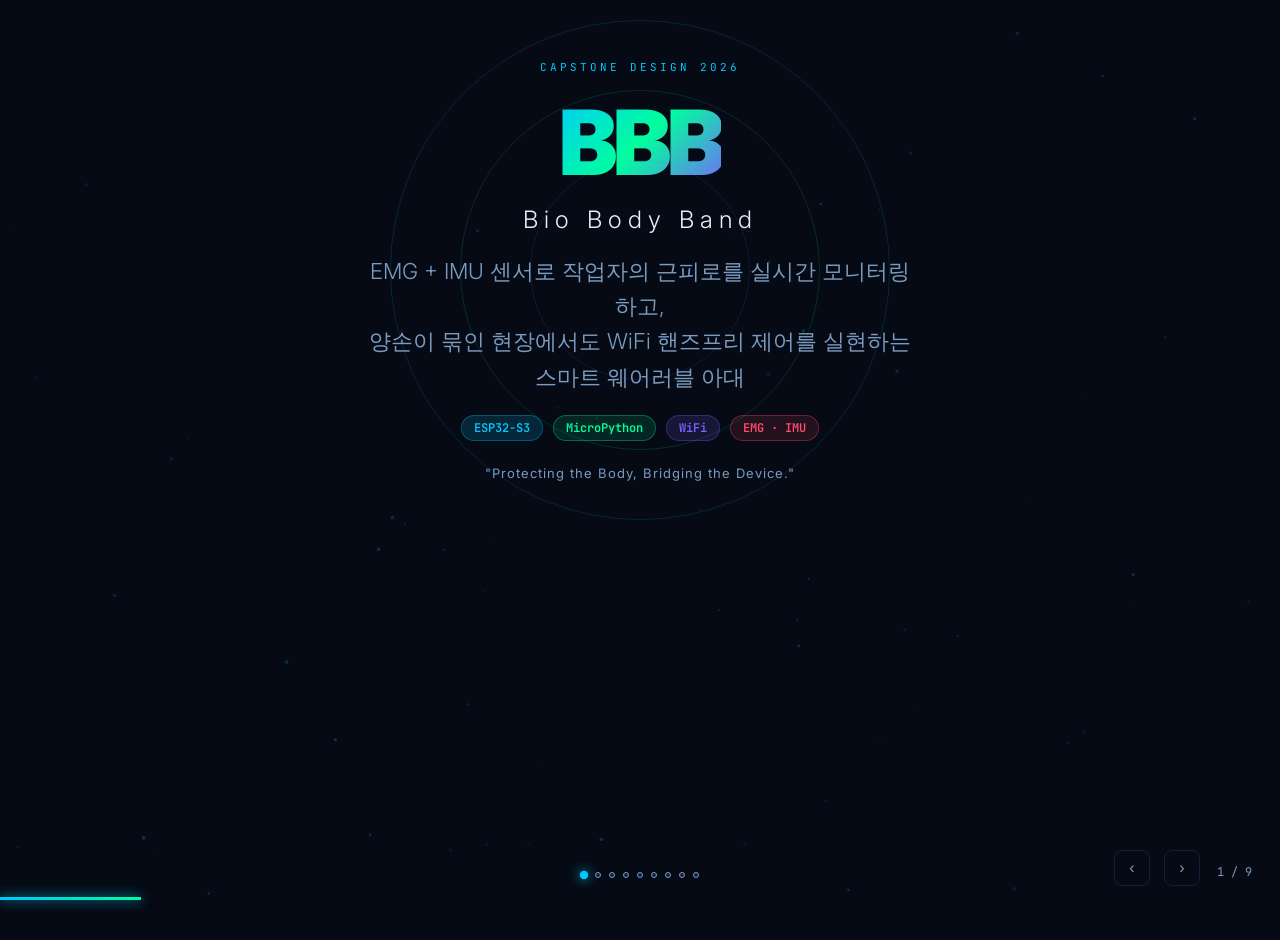
<file: docs/01_presentation/presentation.html>
<!DOCTYPE html>
<html lang="ko">
<head>
<meta charset="UTF-8">
<meta name="viewport" content="width=device-width, initial-scale=1.0">
<title>BBB — Bio Body Band | 캡스톤 디자인 제안서</title>
<style>
  @import url('https://fonts.googleapis.com/css2?family=Inter:wght@300;400;600;700;900&family=JetBrains+Mono:wght@400;600&display=swap');

  :root {
    --bg: #050a14;
    --surface: #0d1b2e;
    --surface2: #122040;
    --accent: #00c8ff;
    --accent2: #00ff9d;
    --accent3: #7b61ff;
    --text: #e8f0fe;
    --text-dim: #7a9abf;
    --danger: #ff4d6d;
    --warn: #ffd166;
  }

  * { margin: 0; padding: 0; box-sizing: border-box; }

  body {
    font-family: 'Inter', sans-serif;
    background: var(--bg);
    color: var(--text);
    overflow: hidden;
    height: 100vh;
    width: 100vw;
    user-select: none;
  }

  /* ─── CANVAS BACKGROUND ─── */
  #bg-canvas {
    position: fixed;
    inset: 0;
    z-index: 0;
    opacity: 0.4;
  }

  /* ─── SLIDES CONTAINER ─── */
  .deck {
    position: relative;
    z-index: 1;
    width: 100%;
    height: 100vh;
  }

  .slide {
    position: absolute;
    inset: 0;
    display: flex;
    flex-direction: column;
    justify-content: center;
    align-items: center;
    padding: 60px 80px;
    opacity: 0;
    transform: translateY(40px);
    pointer-events: none;
    transition: opacity 0.6s cubic-bezier(.4,0,.2,1), transform 0.6s cubic-bezier(.4,0,.2,1);
  }

  .slide.active {
    opacity: 1;
    transform: translateY(0);
    pointer-events: all;
  }

  .slide.exit {
    opacity: 0;
    transform: translateY(-40px);
  }

  /* ─── PROGRESS BAR ─── */
  #progress-bar {
    position: fixed;
    bottom: 0;
    left: 0;
    height: 3px;
    background: linear-gradient(90deg, var(--accent), var(--accent2));
    transition: width 0.5s ease;
    z-index: 100;
    box-shadow: 0 0 12px var(--accent);
  }

  /* ─── SLIDE COUNTER ─── */
  #counter {
    position: fixed;
    bottom: 20px;
    right: 28px;
    font-size: 12px;
    color: var(--text-dim);
    font-family: 'JetBrains Mono', monospace;
    z-index: 100;
  }

  /* ─── NAV ARROWS ─── */
  .nav-btn {
    position: fixed;
    bottom: 14px;
    z-index: 100;
    background: transparent;
    border: 1px solid var(--surface2);
    color: var(--text-dim);
    width: 36px;
    height: 36px;
    border-radius: 8px;
    cursor: pointer;
    font-size: 16px;
    transition: all 0.2s;
    display: flex;
    align-items: center;
    justify-content: center;
  }
  .nav-btn:hover { background: var(--surface2); color: var(--accent); border-color: var(--accent); }
  #btn-prev { right: 130px; }
  #btn-next { right: 80px; }

  /* ─── NAV DOTS ─── */
  #dots {
    position: fixed;
    left: 50%;
    bottom: 22px;
    transform: translateX(-50%);
    display: flex;
    gap: 8px;
    z-index: 100;
  }
  .dot {
    width: 6px;
    height: 6px;
    border-radius: 50%;
    background: var(--surface2);
    cursor: pointer;
    transition: all 0.3s;
    border: 1px solid var(--text-dim);
  }
  .dot.active {
    background: var(--accent);
    border-color: var(--accent);
    box-shadow: 0 0 8px var(--accent);
    transform: scale(1.4);
  }

  /* ─── TYPOGRAPHY ─── */
  .slide-label {
    font-size: 11px;
    font-family: 'JetBrains Mono', monospace;
    color: var(--accent);
    letter-spacing: 3px;
    text-transform: uppercase;
    margin-bottom: 14px;
    opacity: 0;
    animation: fadeUp 0.5s 0.1s forwards;
  }

  h1 {
    font-size: clamp(40px, 5vw, 72px);
    font-weight: 900;
    line-height: 1.05;
    letter-spacing: -2px;
  }

  h2 {
    font-size: clamp(28px, 3.5vw, 48px);
    font-weight: 700;
    letter-spacing: -1px;
    margin-bottom: 12px;
  }

  h3 { font-size: 20px; font-weight: 600; margin-bottom: 8px; }

  .gradient-text {
    background: linear-gradient(120deg, var(--accent), var(--accent2));
    -webkit-background-clip: text;
    -webkit-text-fill-color: transparent;
    background-clip: text;
  }

  .sub {
    font-size: clamp(16px, 2vw, 22px);
    color: var(--text-dim);
    font-weight: 300;
    line-height: 1.6;
    margin-top: 8px;
  }

  /* ─── CARDS ─── */
  .card-grid {
    display: grid;
    gap: 18px;
    width: 100%;
    max-width: 1100px;
  }
  .card-grid.cols-3 { grid-template-columns: repeat(3, 1fr); }
  .card-grid.cols-2 { grid-template-columns: repeat(2, 1fr); }

  .card {
    background: var(--surface);
    border: 1px solid var(--surface2);
    border-radius: 16px;
    padding: 24px;
    transition: all 0.3s;
    opacity: 0;
    transform: translateY(20px);
  }
  .card:hover {
    border-color: var(--accent);
    box-shadow: 0 0 24px rgba(0,200,255,0.1);
    transform: translateY(-2px) !important;
  }
  .card.animate { animation: fadeUp 0.5s forwards; }

  .card-icon {
    font-size: 32px;
    margin-bottom: 12px;
    display: block;
  }

  .card p { font-size: 14px; color: var(--text-dim); line-height: 1.6; margin-top: 6px; }

  /* ─── BADGE ─── */
  .badge {
    display: inline-block;
    padding: 4px 12px;
    border-radius: 20px;
    font-size: 12px;
    font-weight: 600;
    font-family: 'JetBrains Mono', monospace;
  }
  .badge-blue { background: rgba(0,200,255,0.15); color: var(--accent); border: 1px solid rgba(0,200,255,0.3); }
  .badge-green { background: rgba(0,255,157,0.12); color: var(--accent2); border: 1px solid rgba(0,255,157,0.3); }
  .badge-purple { background: rgba(123,97,255,0.15); color: var(--accent3); border: 1px solid rgba(123,97,255,0.3); }
  .badge-red { background: rgba(255,77,109,0.12); color: var(--danger); border: 1px solid rgba(255,77,109,0.3); }

  /* ─── BOM TABLE ─── */
  .bom-table {
    width: 100%;
    max-width: 900px;
    border-collapse: collapse;
    font-size: 15px;
  }
  .bom-table th {
    background: var(--surface2);
    color: var(--accent);
    padding: 12px 16px;
    text-align: left;
    font-size: 12px;
    letter-spacing: 1px;
    text-transform: uppercase;
    font-family: 'JetBrains Mono', monospace;
  }
  .bom-table td {
    padding: 12px 16px;
    border-bottom: 1px solid var(--surface2);
    color: var(--text-dim);
  }
  .bom-table tr:hover td { background: var(--surface); color: var(--text); }
  .bom-table td:first-child { color: var(--text); font-weight: 600; }
  .bom-table td:nth-child(2) { color: var(--accent2); font-family: 'JetBrains Mono', monospace; font-size: 13px; }

  /* ─── FLOW DIAGRAM ─── */
  .flow-container {
    width: 100%;
    max-width: 960px;
    display: flex;
    align-items: center;
    justify-content: center;
    gap: 0;
    flex-wrap: nowrap;
  }

  .flow-node {
    background: var(--surface);
    border: 1.5px solid var(--surface2);
    border-radius: 12px;
    padding: 14px 18px;
    text-align: center;
    min-width: 120px;
    flex-shrink: 0;
    opacity: 0;
    transition: all 0.3s;
  }
  .flow-node:hover { border-color: var(--accent); box-shadow: 0 0 20px rgba(0,200,255,0.15); }
  .flow-node .node-title { font-size: 13px; font-weight: 600; }
  .flow-node .node-sub { font-size: 11px; color: var(--text-dim); margin-top: 3px; font-family: 'JetBrains Mono', monospace; }
  .flow-node.accent { border-color: var(--accent); background: rgba(0,200,255,0.06); }
  .flow-node.green { border-color: var(--accent2); background: rgba(0,255,157,0.06); }
  .flow-node.warn { border-color: var(--warn); background: rgba(255,209,102,0.06); }
  .flow-node.danger { border-color: var(--danger); background: rgba(255,77,109,0.06); }

  .flow-arrow {
    color: var(--text-dim);
    font-size: 22px;
    padding: 0 6px;
    opacity: 0;
    flex-shrink: 0;
  }

  /* ─── TIMELINE ─── */
  .timeline {
    width: 100%;
    max-width: 900px;
    display: flex;
    flex-direction: column;
    gap: 0;
  }

  .tl-item {
    display: flex;
    align-items: stretch;
    opacity: 0;
    transform: translateX(-20px);
  }

  .tl-left {
    width: 90px;
    flex-shrink: 0;
    display: flex;
    flex-direction: column;
    align-items: flex-end;
    padding-right: 20px;
  }

  .tl-week {
    font-family: 'JetBrains Mono', monospace;
    font-size: 12px;
    color: var(--accent);
    font-weight: 600;
    padding-top: 14px;
  }

  .tl-line {
    display: flex;
    flex-direction: column;
    align-items: center;
    padding: 0 16px;
    flex-shrink: 0;
  }
  .tl-dot {
    width: 12px;
    height: 12px;
    border-radius: 50%;
    background: var(--accent);
    margin-top: 18px;
    flex-shrink: 0;
    box-shadow: 0 0 10px var(--accent);
  }
  .tl-vert {
    flex: 1;
    width: 2px;
    background: linear-gradient(to bottom, var(--accent), transparent);
    min-height: 20px;
  }
  .tl-item:last-child .tl-dot { background: var(--accent2); box-shadow: 0 0 14px var(--accent2); }
  .tl-item:last-child .tl-vert { display: none; }

  .tl-content {
    flex: 1;
    background: var(--surface);
    border: 1px solid var(--surface2);
    border-radius: 12px;
    padding: 12px 18px;
    margin-bottom: 10px;
  }
  .tl-content h3 { font-size: 14px; font-weight: 600; }
  .tl-content p { font-size: 13px; color: var(--text-dim); margin-top: 3px; }

  /* ─── SCENARIO STEPS ─── */
  .steps {
    display: flex;
    flex-direction: column;
    gap: 14px;
    width: 100%;
    max-width: 700px;
  }
  .step {
    display: flex;
    align-items: flex-start;
    gap: 16px;
    background: var(--surface);
    border: 1px solid var(--surface2);
    border-radius: 12px;
    padding: 16px 20px;
    opacity: 0;
    transform: translateX(-20px);
  }
  .step-num {
    width: 28px;
    height: 28px;
    border-radius: 50%;
    background: linear-gradient(135deg, var(--accent), var(--accent3));
    display: flex;
    align-items: center;
    justify-content: center;
    font-size: 13px;
    font-weight: 700;
    flex-shrink: 0;
    color: var(--bg);
  }
  .step-body h3 { font-size: 15px; }
  .step-body p { font-size: 13px; color: var(--text-dim); margin-top: 4px; }

  /* ─── SPEC ROW ─── */
  .spec-row {
    display: flex;
    flex-wrap: wrap;
    gap: 12px;
    justify-content: center;
    max-width: 900px;
  }
  .spec-pill {
    background: var(--surface);
    border: 1px solid var(--surface2);
    border-radius: 8px;
    padding: 10px 18px;
    display: flex;
    flex-direction: column;
    align-items: center;
    gap: 2px;
    min-width: 130px;
    opacity: 0;
    transition: all 0.3s;
  }
  .spec-pill:hover { border-color: var(--accent2); }
  .spec-pill .val { font-size: 22px; font-weight: 700; color: var(--accent2); font-family: 'JetBrains Mono', monospace; }
  .spec-pill .lbl { font-size: 11px; color: var(--text-dim); letter-spacing: 0.5px; }

  /* ─── TITLE SLIDE ─── */
  .title-ring {
    position: absolute;
    border-radius: 50%;
    border: 1px solid;
    opacity: 0.15;
    animation: ring-spin linear infinite;
  }

  /* ─── ANIMATIONS ─── */
  @keyframes fadeUp {
    to { opacity: 1; transform: translateY(0); }
  }
  @keyframes fadeIn {
    to { opacity: 1; }
  }
  @keyframes ring-spin {
    to { transform: rotate(360deg); }
  }
  @keyframes pulse-glow {
    0%, 100% { box-shadow: 0 0 10px var(--accent); }
    50% { box-shadow: 0 0 28px var(--accent), 0 0 50px var(--accent); }
  }
  @keyframes float {
    0%, 100% { transform: translateY(0); }
    50% { transform: translateY(-8px); }
  }
  @keyframes bar-grow {
    from { width: 0; }
  }

  .animate-float { animation: float 3s ease-in-out infinite; }
  .animate-pulse-glow { animation: pulse-glow 2s ease-in-out infinite; }

  /* ─── SLIDE 1: TITLE ─── */
  #slide-1 { text-align: center; position: relative; overflow: hidden; }
  .ring1 { width: 500px; height: 500px; border-color: var(--accent); animation-duration: 30s; top: 50%; left: 50%; margin: -250px 0 0 -250px; }
  .ring2 { width: 360px; height: 360px; border-color: var(--accent2); animation-duration: 20s; animation-direction: reverse; top: 50%; left: 50%; margin: -180px 0 0 -180px; }
  .ring3 { width: 220px; height: 220px; border-color: var(--accent3); animation-duration: 12s; top: 50%; left: 50%; margin: -110px 0 0 -110px; }
  .bbb-logo {
    font-size: 90px;
    font-weight: 900;
    letter-spacing: -4px;
    background: linear-gradient(135deg, var(--accent), var(--accent2), var(--accent3));
    -webkit-background-clip: text;
    -webkit-text-fill-color: transparent;
    background-clip: text;
    animation: fadeIn 0.8s 0.3s both;
  }
  .title-tags {
    display: flex;
    gap: 10px;
    justify-content: center;
    margin-top: 20px;
    animation: fadeUp 0.5s 0.8s both;
  }

  /* ─── SLIDE: MODE SPLIT ─── */
  .mode-split {
    display: grid;
    grid-template-columns: 1fr 1fr;
    gap: 24px;
    width: 100%;
    max-width: 1000px;
  }
  .mode-card {
    background: var(--surface);
    border-radius: 20px;
    padding: 32px;
    border: 1.5px solid var(--surface2);
    opacity: 0;
    transform: scale(0.95);
    transition: all 0.4s;
  }
  .mode-card:hover {
    transform: scale(1.02) !important;
  }
  .mode-card.safety { border-color: rgba(255,77,109,0.4); }
  .mode-card.control { border-color: rgba(0,200,255,0.4); }
  .mode-icon { font-size: 40px; margin-bottom: 12px; }
  .mode-list { list-style: none; margin-top: 14px; display: flex; flex-direction: column; gap: 8px; }
  .mode-list li { font-size: 14px; color: var(--text-dim); display: flex; align-items: center; gap: 8px; }
  .mode-list li::before { content: '→'; color: var(--accent); font-weight: 700; }

  /* ─── SLIDE: HW ARCH ─── */
  .hw-grid {
    display: grid;
    grid-template-columns: repeat(4, 1fr);
    gap: 14px;
    width: 100%;
    max-width: 1000px;
  }
  .hw-item {
    background: var(--surface);
    border: 1px solid var(--surface2);
    border-radius: 14px;
    padding: 18px 14px;
    text-align: center;
    opacity: 0;
    transform: scale(0.9);
  }
  .hw-item .hw-icon { font-size: 28px; margin-bottom: 8px; }
  .hw-item .hw-name { font-size: 13px; font-weight: 600; }
  .hw-item .hw-model { font-size: 11px; color: var(--accent2); font-family: 'JetBrains Mono', monospace; margin-top: 4px; }
  .hw-item .hw-role { font-size: 11px; color: var(--text-dim); margin-top: 4px; line-height: 1.4; }

  /* ─── METRIC BAR ─── */
  .metric-list { display: flex; flex-direction: column; gap: 14px; width: 100%; max-width: 700px; }
  .metric-row { opacity: 0; }
  .metric-label { display: flex; justify-content: space-between; font-size: 13px; margin-bottom: 6px; }
  .metric-label .name { color: var(--text-dim); }
  .metric-label .val { color: var(--accent2); font-family: 'JetBrains Mono', monospace; font-weight: 600; }
  .metric-track { height: 6px; background: var(--surface2); border-radius: 4px; overflow: hidden; }
  .metric-fill { height: 100%; border-radius: 4px; }

  /* ─── FINAL SLIDE ─── */
  .final-grid {
    display: grid;
    grid-template-columns: repeat(3, 1fr);
    gap: 18px;
    width: 100%;
    max-width: 900px;
    margin-top: 32px;
  }
  .final-card {
    background: var(--surface);
    border: 1px solid var(--surface2);
    border-radius: 14px;
    padding: 20px;
    text-align: center;
    opacity: 0;
  }
  .final-card .fc-icon { font-size: 28px; margin-bottom: 8px; }
  .final-card h3 { font-size: 14px; font-weight: 600; }
  .final-card p { font-size: 12px; color: var(--text-dim); margin-top: 4px; }
</style>
</head>
<body>

<canvas id="bg-canvas"></canvas>

<div class="deck" id="deck">

  <!-- ══════════════════════════════════════════
       SLIDE 1 — TITLE
  ══════════════════════════════════════════ -->
  <div class="slide active" id="slide-1">
    <div class="title-ring ring1"></div>
    <div class="title-ring ring2"></div>
    <div class="title-ring ring3"></div>

    <div class="slide-label">Capstone Design 2026</div>
    <div class="bbb-logo">BBB</div>
    <h2 style="font-weight:300; font-size:24px; margin-top:8px; letter-spacing:6px; animation: fadeIn 0.8s 0.5s both; opacity:0">Bio Body Band</h2>
    <p class="sub" style="max-width:560px; text-align:center; animation: fadeUp 0.5s 0.7s both; opacity:0">
      EMG + IMU 센서로 작업자의 근피로를 실시간 모니터링하고,<br>양손이 묶인 현장에서도 WiFi 핸즈프리 제어를 실현하는<br>스마트 웨어러블 아대
    </p>
    <div class="title-tags">
      <span class="badge badge-blue">ESP32-S3</span>
      <span class="badge badge-green">MicroPython</span>
      <span class="badge badge-purple">WiFi</span>
      <span class="badge badge-red">EMG · IMU</span>
    </div>
    <p style="margin-top:24px; font-size:13px; color:var(--text-dim); letter-spacing:1px; opacity:0; animation: fadeIn 1s 1.0s both">
      "Protecting the Body, Bridging the Device."
    </p>
  </div>

  <!-- ══════════════════════════════════════════
       SLIDE 2 — 문제 정의
  ══════════════════════════════════════════ -->
  <div class="slide" id="slide-2">
    <div class="slide-label">Problem Statement</div>
    <h2>왜 <span class="gradient-text">BBB</span>가 필요한가?</h2>
    <p class="sub" style="margin-bottom:36px">기존 안전 솔루션이 해결하지 못한 3가지 문제</p>

    <div class="card-grid cols-3" style="max-width:960px">
      <div class="card" style="animation-delay:0.1s">
        <span class="card-icon">⚠️</span>
        <h3>근피로 감지 수단 없음</h3>
        <p>근골격계 질환은 국내 직업병의 <strong style="color:var(--warn)">약 70%</strong>를 차지. 물류·제조 현장에서 근피로가 누적되면 물건을 떨어트리거나 부상으로 이어지지만, 이를 실시간 경보하는 현장용 웨어러블이 없음.</p>
      </div>
      <div class="card" style="animation-delay:0.2s">
        <span class="card-icon">🧤</span>
        <h3>현장 오염 · 양손 사용 문제</h3>
        <p>기름·화학약품이 묻은 장갑을 착용한 채 공구를 잡고 있는 상황에서 노트북·태블릿을 조작하면 정밀 기기 오염·고장. 공구를 내려놓지 않고 조작할 수단이 필요.</p>
      </div>
      <div class="card" style="animation-delay:0.3s">
        <span class="card-icon">🤚</span>
        <h3>비접촉식 입력장치 부재</h3>
        <p>음성인식은 소음 환경에서 오인식, 풋스위치는 이동 중 불가, Eye Tracker는 고가(50만원↑). 산업 현장에서 실용적으로 쓸 수 있는 신체 동작 기반 입력장치가 없음.</p>
      </div>
    </div>
  </div>

  <!-- ══════════════════════════════════════════
       SLIDE 3 — 프로젝트 목표
  ══════════════════════════════════════════ -->
  <div class="slide" id="slide-3">
    <div class="slide-label">Project Goals</div>
    <h2>프로젝트 <span class="gradient-text">목표</span></h2>

    <div class="mode-split" style="margin-top:32px">
      <div class="mode-card safety" id="mc-safety">
        <div class="mode-icon">🛡️</div>
        <span class="badge badge-red" style="margin-bottom:10px; display:inline-block">Safety Mode</span>
        <h3 style="font-size:18px">근피로 모니터링</h3>
        <ul class="mode-list">
          <li>EMG Median Frequency 실시간 분석</li>
          <li>피로 임계치 80% / 95% 이중 경보</li>
          <li>진동 + LED 촉각·시각 피드백</li>
          <li>근골격계 질환 사전 예방</li>
        </ul>
      </div>
      <div class="mode-card control" id="mc-control">
        <div class="mode-icon">🎮</div>
        <span class="badge badge-blue" style="margin-bottom:10px; display:inline-block">Control Mode</span>
        <h3 style="font-size:18px">핸즈프리 WiFi 마우스</h3>
        <ul class="mode-list">
          <li>IMU 팔 기울기 → 커서 이동</li>
          <li>EMG Spike(주먹 쥐기) → 클릭</li>
          <li>WiFi → 노트북 Python(pyautogui) 직접 제어</li>
          <li>공구·장갑 착용 상태 즉시 조작 가능</li>
        </ul>
      </div>
    </div>
  </div>

  <!-- ══════════════════════════════════════════
       SLIDE 4 — 하드웨어 구성
  ══════════════════════════════════════════ -->
  <div class="slide" id="slide-4">
    <div class="slide-label">Hardware Architecture</div>
    <h2>하드웨어 <span class="gradient-text">구성</span></h2>
    <p class="sub" style="margin-bottom:18px; font-size:14px">설계 원칙: <span style="color:var(--accent2); font-weight:600">경량화 · 소형화 최우선</span> &nbsp;—&nbsp; 불필요한 부품 제거, 전류 예산 내 설계</p>

    <div class="hw-grid" style="margin-top:0">
      <div class="hw-item" style="animation-delay:0.05s">
        <div class="hw-icon">🧠</div>
        <div class="hw-name">MCU</div>
        <div class="hw-model">XIAO ESP32-S3</div>
        <div class="hw-role">BLE HID · WiFi · USB-C 충전 내장</div>
      </div>
      <div class="hw-item" style="animation-delay:0.1s">
        <div class="hw-icon">💪</div>
        <div class="hw-name">EMG Sensor</div>
        <div class="hw-model">MyoWare 2.0</div>
        <div class="hw-role">근육 수축 강도 · 피로도 수집</div>
      </div>
      <div class="hw-item" style="animation-delay:0.15s">
        <div class="hw-icon">📐</div>
        <div class="hw-name">IMU Sensor</div>
        <div class="hw-model">MPU6050</div>
        <div class="hw-role">팔 기울기 X/Y · 6축 관성 감지</div>
      </div>
      <div class="hw-item" style="animation-delay:0.2s">
        <div class="hw-icon">🔋</div>
        <div class="hw-name">Battery</div>
        <div class="hw-model">Li-Po 3.7V 500mAh</div>
        <div class="hw-role">JST 1.25mm · 약 2.7시간 연속 동작</div>
      </div>
      <div class="hw-item" style="animation-delay:0.25s; border-color:rgba(255,209,102,0.3)">
        <div class="hw-icon">📳</div>
        <div class="hw-name">Vibration <span class="badge badge-purple" style="font-size:9px; padding:2px 6px; vertical-align:middle">Option</span></div>
        <div class="hw-model">Coin Motor</div>
        <div class="hw-role">근위험 도달 시 촉각 경보</div>
      </div>
      <div class="hw-item" style="animation-delay:0.3s; border-color:rgba(255,209,102,0.3)">
        <div class="hw-icon">🖥️</div>
        <div class="hw-name">Display <span class="badge badge-purple" style="font-size:9px; padding:2px 6px; vertical-align:middle">Option</span></div>
        <div class="hw-model">OLED 0.96"</div>
        <div class="hw-role">모드 · 배터리 시각화</div>
      </div>
      <div class="hw-item" style="animation-delay:0.35s">
        <div class="hw-icon">🩹</div>
        <div class="hw-name">Electrode</div>
        <div class="hw-model">Disposable Patch</div>
        <div class="hw-role">피부 접촉용 교체형 전극</div>
      </div>
      <div class="hw-item" style="animation-delay:0.4s">
        <div class="hw-icon">🔌</div>
        <div class="hw-name">Wiring</div>
        <div class="hw-model">점퍼 와이어 + 벨크로</div>
        <div class="hw-role">브레드보드 없이 모듈 직결 · 아대 고정</div>
      </div>
    </div>
  </div>

  <!-- ══════════════════════════════════════════
       SLIDE 6 — 동작 흐름
  ══════════════════════════════════════════ -->
  <div class="slide" id="slide-6">
    <div class="slide-label">System Flow</div>
    <h2>아대 <span class="gradient-text">동작 흐름</span></h2>

    <!-- Safety Flow -->
    <div style="width:100%; max-width:960px; margin-top:24px">
      <div style="display:flex; align-items:center; gap:10px; margin-bottom:12px">
        <span class="badge badge-red">Safety Mode</span>
        <span style="font-size:12px; color:var(--text-dim)">근피로 모니터링 파이프라인</span>
      </div>
      <div class="flow-container" id="flow-safety">
        <div class="flow-node accent" style="animation-delay:0.0s"><div class="node-title">EMG 샘플링</div><div class="node-sub">1kHz ADC</div></div>
        <div class="flow-arrow" style="animation-delay:0.05s">→</div>
        <div class="flow-node" style="animation-delay:0.1s"><div class="node-title">Band-pass</div><div class="node-sub">20~500Hz</div></div>
        <div class="flow-arrow" style="animation-delay:0.15s">→</div>
        <div class="flow-node" style="animation-delay:0.2s"><div class="node-title">FFT 분석</div><div class="node-sub">Median Freq.</div></div>
        <div class="flow-arrow" style="animation-delay:0.25s">→</div>
        <div class="flow-node warn" style="animation-delay:0.3s"><div class="node-title">80% 경고</div><div class="node-sub">진동 1회</div></div>
        <div class="flow-arrow" style="color:var(--danger); animation-delay:0.35s">→</div>
        <div class="flow-node danger" style="animation-delay:0.4s"><div class="node-title">95% 긴급</div><div class="node-sub">강진동+LED</div></div>
      </div>
    </div>

    <!-- Control Flow -->
    <div style="width:100%; max-width:960px; margin-top:28px">
      <div style="display:flex; align-items:center; gap:10px; margin-bottom:12px">
        <span class="badge badge-blue">Control Mode</span>
        <span style="font-size:12px; color:var(--text-dim)">BLE HID 마우스 파이프라인</span>
      </div>
      <div class="flow-container" id="flow-control">
        <div class="flow-node accent" style="animation-delay:0.5s"><div class="node-title">IMU 읽기</div><div class="node-sub">100Hz I2C</div></div>
        <div class="flow-arrow" style="animation-delay:0.55s">→</div>
        <div class="flow-node" style="animation-delay:0.6s"><div class="node-title">Comp. Filter</div><div class="node-sub">pitch / roll</div></div>
        <div class="flow-arrow" style="animation-delay:0.65s">→</div>
        <div class="flow-node green" style="animation-delay:0.7s"><div class="node-title">WiFi 전송</div><div class="node-sub">UDP → 노트북</div></div>
        <div class="flow-arrow" style="animation-delay:0.75s">→</div>
        <div class="flow-node" style="animation-delay:0.8s"><div class="node-title">EMG Spike</div><div class="node-sub">주먹 쥐기</div></div>
        <div class="flow-arrow" style="animation-delay:0.85s">→</div>
        <div class="flow-node green" style="animation-delay:0.9s"><div class="node-title">pyautogui</div><div class="node-sub">이동·클릭</div></div>
      </div>
    </div>
  </div>

  <!-- ══════════════════════════════════════════
       SLIDE 7 — 시나리오 A
  ══════════════════════════════════════════ -->
  <div class="slide" id="slide-7">
    <div class="slide-label">Demo Scenario A</div>
    <div style="display:flex; align-items:center; gap:14px; margin-bottom:8px">
      <h2>Safety Mode</h2>
      <span class="badge badge-red">근골격계 질환 예방</span>
    </div>
    <p class="sub" style="margin-bottom:28px">물류 창고에서 하루 500회 이상 반복 하역 작업을 할 때 — 착용 후 아무런 조작 없이 자동 감지</p>

    <div class="steps">
      <div class="step" style="animation-delay:0.1s">
        <div class="step-num">1</div>
        <div class="step-body">
          <h3>작업 시작 — BBB 착용</h3>
          <p>아대 착용 후 전원 ON → WiFi로 노트북 모니터링 스크립트에 자동 연결 · 기준 MF 측정 시작</p>
        </div>
      </div>
      <div class="step" style="animation-delay:0.2s">
        <div class="step-num">2</div>
        <div class="step-body">
          <h3>피로도 누적 — 자각 없이 진행 중</h3>
          <p>반복 들기 1.5시간 경과 → EMG Median Frequency 저주파 이동 → <strong style="color:var(--warn)">본인은 아직 피로를 자각 못함</strong></p>
        </div>
      </div>
      <div class="step" style="animation-delay:0.3s">
        <div class="step-num">3</div>
        <div class="step-body" style="display:flex; gap:12px; flex-wrap:wrap; align-items:center">
          <div>
            <h3>1단계 경보 — 80% 도달</h3>
            <p>손목에 진동 1회 + LED 노란색 → "지금 5분 쉬세요" 신호. 자연스럽게 휴식 결정</p>
          </div>
          <span class="badge badge-red" style="margin-left:auto">95% 도달 시 강진동</span>
        </div>
      </div>
      <div class="step" style="animation-delay:0.4s">
        <div class="step-num">4</div>
        <div class="step-body">
          <h3>결과 — 선제적 휴식으로 부상 예방</h3>
          <p>오전 중 2~3회 자발적 휴식 → 임계치 초과 없음 → 전완 건염 발생 위험 대폭 감소. 미착용 시 동일 작업 1개월 반복 후 건염 진단 사례와 비교</p>
        </div>
      </div>
    </div>
  </div>

  <!-- ══════════════════════════════════════════
       SLIDE 8 — 시나리오 B
  ══════════════════════════════════════════ -->
  <div class="slide" id="slide-8">
    <div class="slide-label">Demo Scenario B</div>
    <div style="display:flex; align-items:center; gap:14px; margin-bottom:8px">
      <h2>Control Mode</h2>
      <span class="badge badge-blue">오염 환경 핸즈프리 제어</span>
    </div>
    <p class="sub" style="margin-bottom:28px">공구를 잡은 채 매뉴얼(AMM)을 수십 회 확인해야 하는 정비 작업을 할 때 — 공구를 내려놓지 않고 조작</p>

    <div class="steps">
      <div class="step" style="animation-delay:0.1s">
        <div class="step-num">1</div>
        <div class="step-body">
          <h3>상황 — 양손이 묶인 정비 현장</h3>
          <p>장갑 착용 + 양손에 공구. 매뉴얼 다음 페이지 확인 필요 → 기존에는 공구 내려놓기 → 터치패드 조작 → 다시 집기 (~15초 낭비 / 1회)</p>
        </div>
      </div>
      <div class="step" style="animation-delay:0.2s">
        <div class="step-num">2</div>
        <div class="step-body">
          <h3>커서 이동 (IMU 팔 기울기)</h3>
          <p>팔을 원하는 방향으로 기울이면 MPU6050 pitch/roll → WiFi → pyautogui.move() → 커서 이동. 공구 그대로 유지</p>
        </div>
      </div>
      <div class="step" style="animation-delay:0.3s">
        <div class="step-num">3</div>
        <div class="step-body">
          <h3>클릭 (EMG 주먹 쥐기)</h3>
          <p>주먹을 순간 꽉 쥐면 EMG 스파이크 감지 → WiFi → pyautogui.click() → 다음 페이지. 전체 소요 시간 <strong style="color:var(--accent2)">~2초</strong></p>
        </div>
      </div>
      <div class="step" style="animation-delay:0.4s">
        <div class="step-num">4</div>
        <div class="step-body">
          <h3>결과 — 작업 흐름 유지</h3>
          <p>기기를 한 번도 건드리지 않고 정보 확인 완료. 하루 50회 조회 시 약 10분 절약 · 오염 전파 Zero · 정밀 기기 고장 방지</p>
        </div>
      </div>
    </div>
  </div>

  <!-- ══════════════════════════════════════════
       SLIDE 9 — 개발 일정
  ══════════════════════════════════════════ -->
  <div class="slide" id="slide-9">
    <div class="slide-label">Development Schedule</div>
    <h2>12주 <span class="gradient-text">개발 일정</span></h2>

    <div class="timeline" style="margin-top:28px; max-width:760px; width:100%">
      <div class="tl-item" style="animation-delay:0.05s">
        <div class="tl-left"><div class="tl-week">W1–W2</div></div>
        <div class="tl-line"><div class="tl-dot"></div><div class="tl-vert"></div></div>
        <div class="tl-content"><h3>환경 구축</h3><p>부품 수급 · ESP32-S3 BLE 기본 통신 환경 구축</p></div>
      </div>
      <div class="tl-item" style="animation-delay:0.15s">
        <div class="tl-left"><div class="tl-week">W3–W5</div></div>
        <div class="tl-line"><div class="tl-dot"></div><div class="tl-vert"></div></div>
        <div class="tl-content"><h3>신호처리 알고리즘</h3><p>EMG Band-pass 필터 · FFT Median Frequency · IMU Complementary Filter</p></div>
      </div>
      <div class="tl-item" style="animation-delay:0.25s">
        <div class="tl-left"><div class="tl-week">W6–W8</div></div>
        <div class="tl-line"><div class="tl-dot"></div><div class="tl-vert"></div></div>
        <div class="tl-content"><h3>WiFi 통신 + 배선 조립</h3><p>WiFi UDP 소켓 최적화 · pyautogui 제어 · 모듈 직결 와이어링 완성</p></div>
      </div>
      <div class="tl-item" style="animation-delay:0.35s">
        <div class="tl-left"><div class="tl-week">W9–W11</div></div>
        <div class="tl-line"><div class="tl-dot"></div><div class="tl-vert"></div></div>
        <div class="tl-content"><h3>통합 테스트 &amp; 보정</h3><p>시나리오별 데이터 보정 · 사용자 피드백 반영 · QA</p></div>
      </div>
      <div class="tl-item" style="animation-delay:0.45s">
        <div class="tl-left"><div class="tl-week">W12</div></div>
        <div class="tl-line"><div class="tl-dot"></div><div class="tl-vert"></div></div>
        <div class="tl-content" style="border-color:var(--accent2)">
          <h3 style="color:var(--accent2)">🏁 최종 발표 &amp; 시연</h3>
          <p>2026년 6월 12일 — 두 시나리오 라이브 데모</p>
        </div>
      </div>
    </div>
  </div>

  <!-- ══════════════════════════════════════════
       SLIDE 10 — 기대 효과 / 마무리
  ══════════════════════════════════════════ -->
  <div class="slide" id="slide-10">
    <div class="slide-label">Impact &amp; Closing</div>
    <h2>기대 <span class="gradient-text">효과</span></h2>
    <p class="sub">BBB 가 만드는 변화</p>

    <div class="final-grid">
      <div class="final-card" style="animation-delay:0.1s">
        <div class="fc-icon">🏭</div>
        <h3>산업 안전 향상</h3>
        <p>근피로 데이터 기반의 휴식 타이밍 제공 → 근골격계 질환 발생률 감소</p>
      </div>
      <div class="final-card" style="animation-delay:0.2s">
        <div class="fc-icon">🔬</div>
        <h3>오염 환경 생산성</h3>
        <p>기기 비접촉 제어 → 장비 오염·고장 Zero → 정비·연구 현장 적용 가능</p>
      </div>
      <div class="final-card" style="animation-delay:0.3s">
        <div class="fc-icon">📡</div>
        <h3>WiFi 실시간 제어</h3>
        <p>LAN 기준 ~1~5ms 레이턴시 · 노트북 Python 직접 제어 → 별도 드라이버 없이 즉시 동작</p>
      </div>
      <div class="final-card" style="animation-delay:0.4s">
        <div class="fc-icon">⚡</div>
        <h3>경량 웨어러블</h3>
        <p>초소형 폼팩터 + Li-Po 2시간+ 동작 → 장시간 착용 현실적</p>
      </div>
      <div class="final-card" style="animation-delay:0.5s">
        <div class="fc-icon">🧬</div>
        <h3>바이오 신호처리</h3>
        <p>EMG FFT + IMU 융합 알고리즘 → 학술적 기여 및 확장 가능 플랫폼</p>
      </div>
      <div class="final-card" style="animation-delay:0.6s; border-color:rgba(0,200,255,0.3)">
        <div class="fc-icon">🏆</div>
        <h3>최종 목표</h3>
        <p style="color:var(--accent)">2026.06.12 라이브 시연 — Safety &amp; Control 두 시나리오 완전 동작</p>
      </div>
    </div>

    <div style="margin-top:32px; text-align:center; opacity:0; animation: fadeIn 0.8s 0.8s forwards">
      <div class="bbb-logo" style="font-size:42px; display:inline-block">"Protecting the Body, Bridging the Device."</div>
    </div>
  </div>

</div><!-- /deck -->

<!-- ─── CONTROLS ─── -->
<div id="progress-bar" style="width:11%"></div>
<span id="counter">1 / 9</span>
<button class="nav-btn" id="btn-prev" onclick="changeSlide(-1)">‹</button>
<button class="nav-btn" id="btn-next" onclick="changeSlide(1)">›</button>
<div id="dots"></div>

<script>
/* ═══════════════════════════════════════════════
   PARTICLE BACKGROUND
═══════════════════════════════════════════════ */
const canvas = document.getElementById('bg-canvas');
const ctx = canvas.getContext('2d');
let W, H, particles = [];

function resize() {
  W = canvas.width = window.innerWidth;
  H = canvas.height = window.innerHeight;
}

function initParticles(n = 80) {
  particles = Array.from({length: n}, () => ({
    x: Math.random() * W, y: Math.random() * H,
    vx: (Math.random() - 0.5) * 0.4,
    vy: (Math.random() - 0.5) * 0.4,
    r: Math.random() * 1.5 + 0.5,
    a: Math.random()
  }));
}

function drawParticles() {
  ctx.clearRect(0, 0, W, H);
  for (let i = 0; i < particles.length; i++) {
    const p = particles[i];
    p.x += p.vx; p.y += p.vy;
    if (p.x < 0) p.x = W; if (p.x > W) p.x = 0;
    if (p.y < 0) p.y = H; if (p.y > H) p.y = 0;
    ctx.beginPath();
    ctx.arc(p.x, p.y, p.r, 0, Math.PI * 2);
    ctx.fillStyle = `rgba(0,200,255,${p.a * 0.6})`;
    ctx.fill();
    for (let j = i + 1; j < particles.length; j++) {
      const q = particles[j];
      const dx = p.x - q.x, dy = p.y - q.y;
      const dist = Math.sqrt(dx*dx + dy*dy);
      if (dist < 120) {
        ctx.beginPath();
        ctx.moveTo(p.x, p.y); ctx.lineTo(q.x, q.y);
        ctx.strokeStyle = `rgba(0,200,255,${0.15 * (1 - dist/120)})`;
        ctx.lineWidth = 0.5;
        ctx.stroke();
      }
    }
  }
  requestAnimationFrame(drawParticles);
}

resize(); initParticles(); drawParticles();
window.addEventListener('resize', () => { resize(); initParticles(); });

/* ═══════════════════════════════════════════════
   SLIDE ENGINE
═══════════════════════════════════════════════ */
const TOTAL = 9;
let current = 0;

const slides = Array.from(document.querySelectorAll('.slide'));

// Build dots
const dotsEl = document.getElementById('dots');
slides.forEach((_, i) => {
  const d = document.createElement('div');
  d.className = 'dot' + (i === 0 ? ' active' : '');
  d.onclick = () => goTo(i);
  dotsEl.appendChild(d);
});

function goTo(idx) {
  if (idx < 0 || idx >= TOTAL || idx === current) return;
  const prev = current;
  current = idx;

  slides[prev].classList.add('exit');
  slides[prev].classList.remove('active');
  setTimeout(() => slides[prev].classList.remove('exit'), 600);

  slides[current].classList.add('active');
  triggerSlideAnimations(current);

  document.querySelectorAll('.dot').forEach((d, i) => d.classList.toggle('active', i === current));
  document.getElementById('counter').textContent = `${current + 1} / ${TOTAL}`;
  document.getElementById('progress-bar').style.width = `${((current + 1) / TOTAL) * 100}%`;
}

function changeSlide(dir) { goTo(current + dir); }

document.addEventListener('keydown', e => {
  if (e.key === 'ArrowRight' || e.key === 'ArrowDown' || e.key === ' ') { e.preventDefault(); changeSlide(1); }
  if (e.key === 'ArrowLeft' || e.key === 'ArrowUp') { e.preventDefault(); changeSlide(-1); }
});

// Touch swipe
let touchStartX = 0;
document.addEventListener('touchstart', e => touchStartX = e.touches[0].clientX);
document.addEventListener('touchend', e => {
  const dx = e.changedTouches[0].clientX - touchStartX;
  if (Math.abs(dx) > 50) changeSlide(dx < 0 ? 1 : -1);
});

/* ═══════════════════════════════════════════════
   PER-SLIDE ANIMATIONS
═══════════════════════════════════════════════ */
function triggerSlideAnimations(idx) {
  const slide = slides[idx];

  // Cards
  slide.querySelectorAll('.card').forEach((el, i) => {
    el.style.opacity = 0; el.style.transform = 'translateY(20px)';
    setTimeout(() => {
      el.style.transition = 'opacity 0.5s ease, transform 0.5s ease, box-shadow 0.3s, border-color 0.3s';
      el.style.opacity = 1; el.style.transform = 'translateY(0)';
    }, 100 + i * 80);
  });

  // Mode cards
  slide.querySelectorAll('.mode-card').forEach((el, i) => {
    el.style.opacity = 0; el.style.transform = 'scale(0.95)';
    setTimeout(() => {
      el.style.transition = 'opacity 0.5s ease, transform 0.4s ease';
      el.style.opacity = 1; el.style.transform = 'scale(1)';
    }, 150 + i * 120);
  });

  // HW items
  slide.querySelectorAll('.hw-item').forEach((el, i) => {
    const delay = parseFloat(el.style.animationDelay || '0') * 1000;
    el.style.opacity = 0; el.style.transform = 'scale(0.85)';
    setTimeout(() => {
      el.style.transition = 'opacity 0.4s ease, transform 0.4s ease, border-color 0.3s, box-shadow 0.3s';
      el.style.opacity = 1; el.style.transform = 'scale(1)';
      el.addEventListener('mouseenter', () => el.style.borderColor = 'var(--accent)');
      el.addEventListener('mouseleave', () => el.style.borderColor = '');
    }, delay);
  });

  // Flow nodes
  slide.querySelectorAll('.flow-node, .flow-arrow').forEach(el => {
    const delay = parseFloat(el.style.animationDelay || '0') * 1000;
    el.style.opacity = 0;
    setTimeout(() => {
      el.style.transition = 'opacity 0.4s ease';
      el.style.opacity = 1;
    }, delay * 1000 + 100);
  });

  // Steps
  slide.querySelectorAll('.step').forEach((el, i) => {
    const delay = parseFloat(el.style.animationDelay || '0') * 1000;
    el.style.opacity = 0; el.style.transform = 'translateX(-20px)';
    setTimeout(() => {
      el.style.transition = 'opacity 0.5s ease, transform 0.5s ease';
      el.style.opacity = 1; el.style.transform = 'translateX(0)';
    }, delay);
  });

  // Spec pills
  slide.querySelectorAll('.spec-pill').forEach((el, i) => {
    const delay = parseFloat(el.style.animationDelay || '0') * 1000;
    el.style.opacity = 0; el.style.transform = 'translateY(12px)';
    setTimeout(() => {
      el.style.transition = 'opacity 0.4s ease, transform 0.4s ease, border-color 0.3s';
      el.style.opacity = 1; el.style.transform = 'translateY(0)';
    }, delay);
  });

  // Metric rows + bar animation
  slide.querySelectorAll('.metric-row').forEach((el, i) => {
    const delay = parseFloat(el.style.animationDelay || '0') * 1000;
    el.style.opacity = 0;
    setTimeout(() => {
      el.style.transition = 'opacity 0.4s ease';
      el.style.opacity = 1;
      const fill = el.querySelector('.metric-fill');
      if (fill) {
        const target = fill.getAttribute('data-w');
        setTimeout(() => fill.style.width = target, 200);
      }
    }, delay);
  });

  // Timeline items
  slide.querySelectorAll('.tl-item').forEach((el, i) => {
    const delay = parseFloat(el.style.animationDelay || '0') * 1000;
    el.style.opacity = 0; el.style.transform = 'translateX(-20px)';
    setTimeout(() => {
      el.style.transition = 'opacity 0.5s ease, transform 0.5s ease';
      el.style.opacity = 1; el.style.transform = 'translateX(0)';
    }, delay);
  });

  // Final cards
  slide.querySelectorAll('.final-card').forEach((el, i) => {
    const delay = parseFloat(el.style.animationDelay || '0') * 1000;
    el.style.opacity = 0; el.style.transform = 'scale(0.9)';
    setTimeout(() => {
      el.style.transition = 'opacity 0.4s ease, transform 0.4s ease, border-color 0.3s';
      el.style.opacity = 1; el.style.transform = 'scale(1)';
    }, delay);
  });

  // Flow nodes with sequential reveal
  const flowNodes = slide.querySelectorAll('.flow-node');
  const flowArrows = slide.querySelectorAll('.flow-arrow');
  flowNodes.forEach((el, i) => {
    const delay = parseFloat(el.style.animationDelay || '0') * 1000 + 150;
    el.style.opacity = 0;
    setTimeout(() => {
      el.style.transition = 'opacity 0.35s ease, border-color 0.3s, box-shadow 0.3s';
      el.style.opacity = 1;
    }, delay);
  });
  flowArrows.forEach((el, i) => {
    const delay = parseFloat(el.style.animationDelay || '0') * 1000 + 150;
    el.style.opacity = 0;
    setTimeout(() => {
      el.style.transition = 'opacity 0.3s ease';
      el.style.opacity = 1;
    }, delay);
  });
}

// Trigger initial slide
triggerSlideAnimations(0);
</script>
</body>
</html>
</file>
